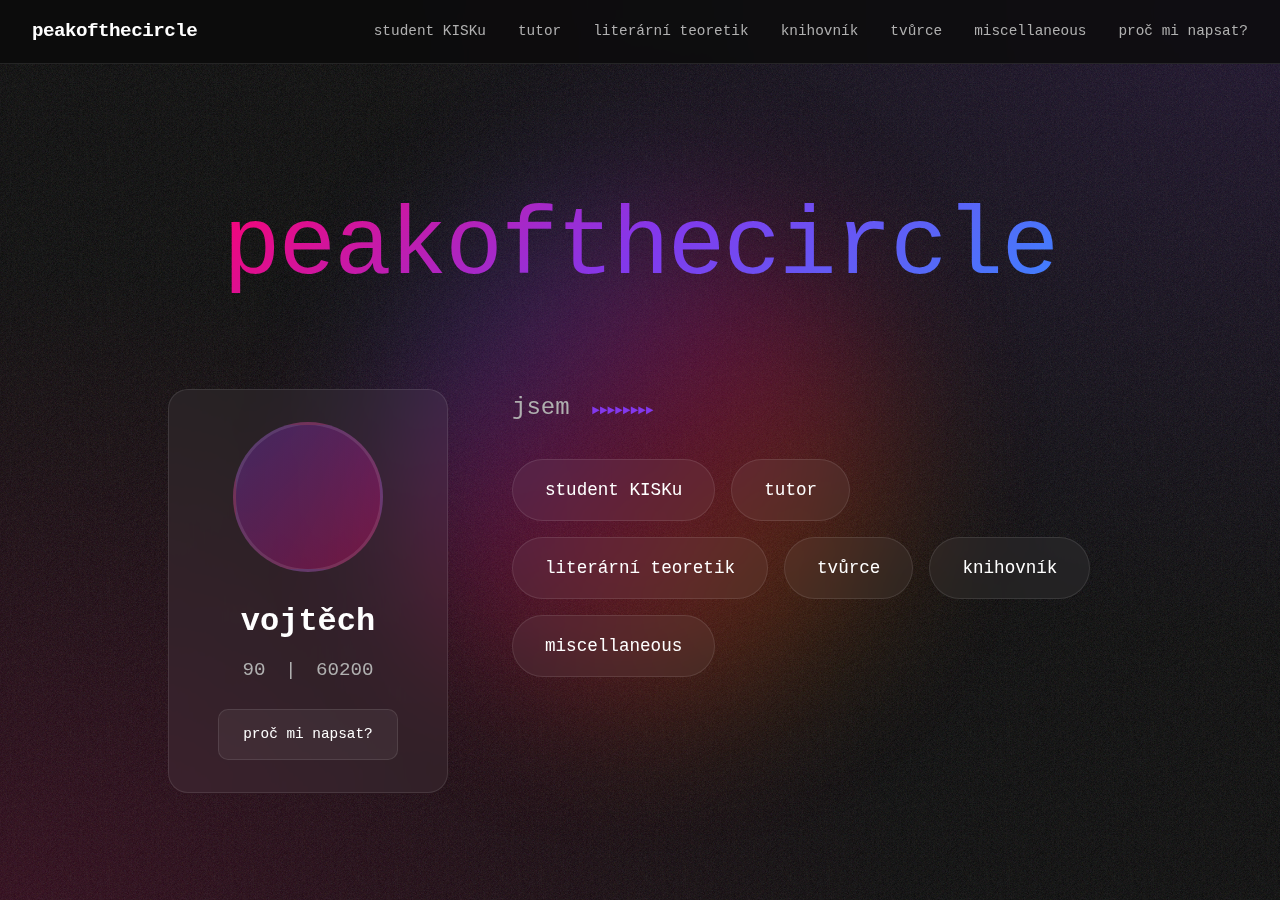
<file: index.html>
<!DOCTYPE html>
<html lang="cs">
<head>
    <meta charset="UTF-8">
    <meta name="viewport" content="width=device-width, initial-scale=1.0">
    <title>peakofthecircle | portfolio</title>
    <link rel="stylesheet" href="styles.css">
</head>
<body>
    <!-- Navigation -->
    <nav class="nav">
        <div class="nav-container">
            <a href="index.html" class="nav-logo">peakofthecircle</a>
            <div class="nav-menu">
                <a href="studium.html" class="nav-link">student KISKu</a>
                <a href="prace.html" class="nav-link">tutor</a>
                <a href="prace.html#teoretik" class="nav-link">literární teoretik</a>
                <a href="prace.html#knihovnik" class="nav-link">knihovník</a>
                <a href="tvurce.html" class="nav-link">tvůrce</a>
                <a href="miscellaneous.html" class="nav-link">miscellaneous</a>
                <a href="kontakt.html" class="nav-link">proč mi napsat?</a>
            </div>
        </div>
    </nav>

    <!-- Hero Section -->
    <section class="hero">
        <div class="hero-circle"></div>
        <h1 class="hero-title">peakofthecircle</h1>
        
        <div class="hero-content">
            <div class="profile-card">
                <div class="profile-image"></div>
                <div class="profile-info">
                    <h2 class="profile-name">vojtěch</h2>
                    <p class="profile-code">90 <span class="divider">|</span> 60200</p>
                </div>
                <a href="kontakt.html" class="profile-cta">proč mi napsat?</a>
            </div>

            <div class="roles-container">
                <p class="intro-text">jsem <span class="arrow">►►►►►►►►</span></p>
                <div class="roles-grid">
                    <a href="studium.html" class="role-tag">student KISKu</a>
                    <a href="prace.html" class="role-tag">tutor</a>
                    <a href="prace.html#teoretik" class="role-tag">literární teoretik</a>
                    <a href="tvurce.html" class="role-tag">tvůrce</a>
                    <a href="prace.html#knihovnik" class="role-tag">knihovník</a>
                    <a href="miscellaneous.html" class="role-tag">miscellaneous</a>
                </div>
            </div>
        </div>
    </section>

    <script src="script.js"></script>
</body>
</html>
</file>
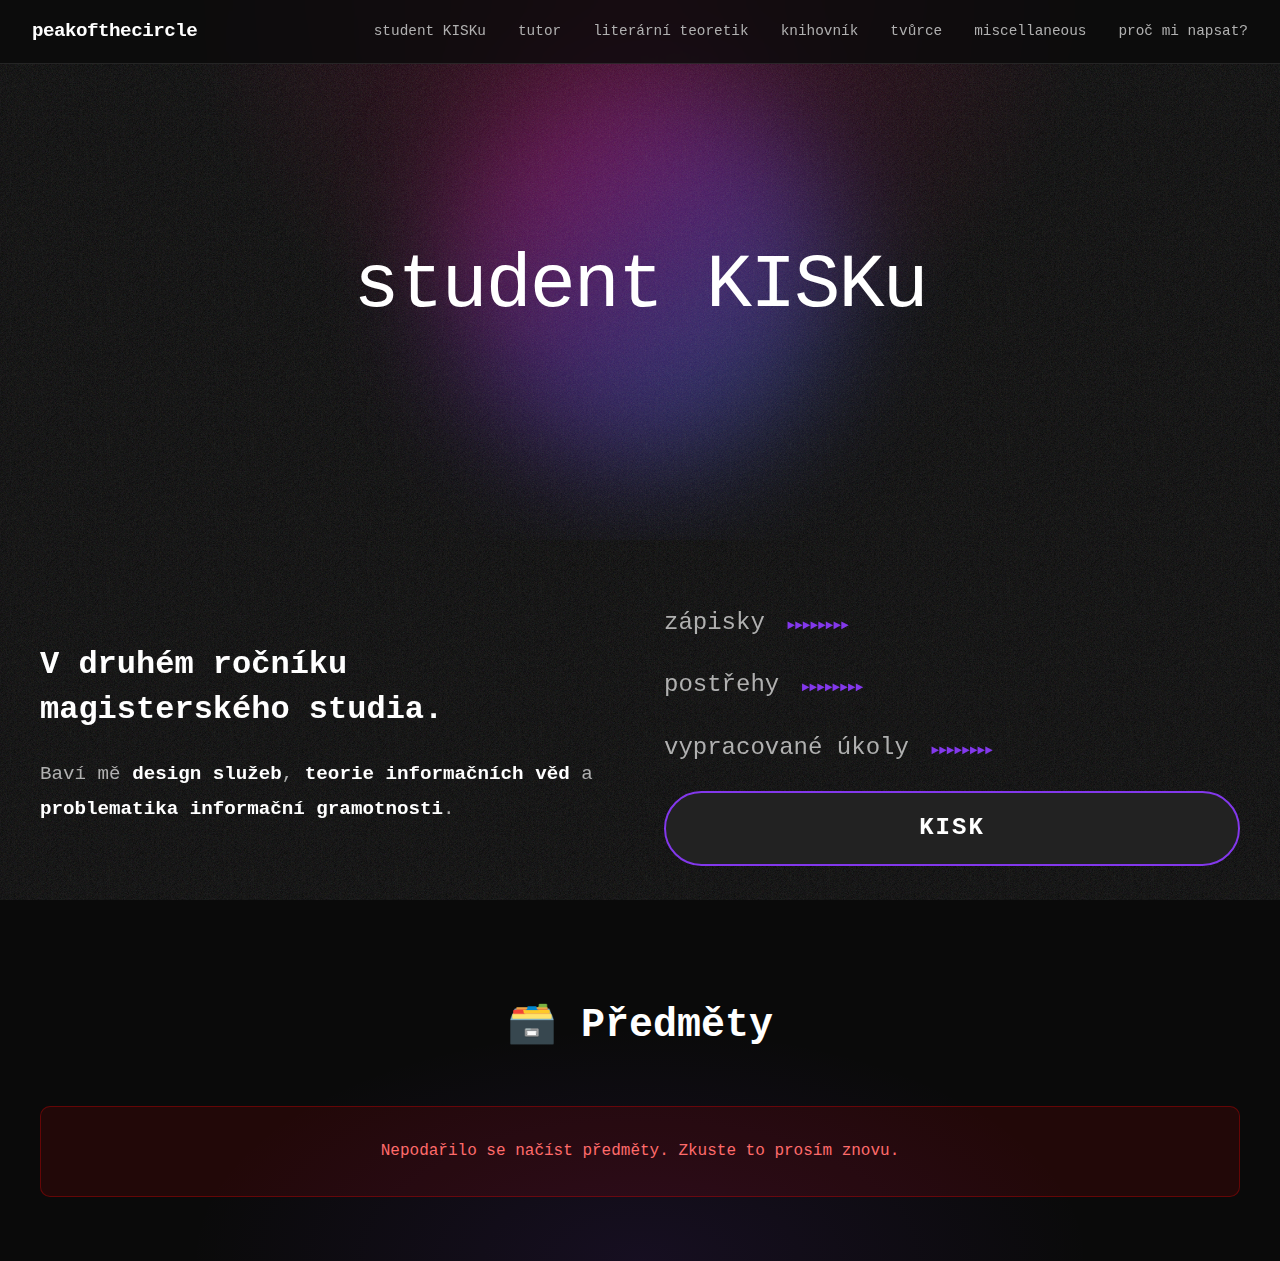
<file: studium.html>
<!DOCTYPE html>
<html lang="cs">
<head>
    <meta charset="UTF-8">
    <meta name="viewport" content="width=device-width, initial-scale=1.0">
    <title>Student KISKu | peakofthecircle</title>
    <link rel="stylesheet" href="styles.css">
    <link rel="stylesheet" href="studium.css">
</head>
<body>
    <!-- Navigation -->
    <nav class="nav">
        <div class="nav-container">
            <a href="index.html" class="nav-logo">peakofthecircle</a>
            <div class="nav-menu">
                <a href="studium.html" class="nav-link active">student KISKu</a>
                <a href="prace.html" class="nav-link">tutor</a>
                <a href="prace.html#teoretik" class="nav-link">literární teoretik</a>
                <a href="prace.html#knihovnik" class="nav-link">knihovník</a>
                <a href="tvurce.html" class="nav-link">tvůrce</a>
                <a href="miscellaneous.html" class="nav-link">miscellaneous</a>
                <a href="kontakt.html" class="nav-link">proč mi napsat?</a>
            </div>
        </div>
    </nav>

    <!-- Hero Section -->
    <section class="page-hero">
        <div class="gradient-shape shape-circle"></div>
        <h1 class="page-title">student KISKu</h1>
    </section>

    <!-- About Section -->
    <section class="about-section">
        <div class="container">
            <div class="about-grid">
                <div class="about-text">
                    <h2>V druhém ročníku magisterského studia.</h2>
                    <p>Baví mě <strong>design služeb</strong>, <strong>teorie informačních věd</strong> a <strong>problematika informační gramotnosti</strong>.</p>
                </div>
                <div class="about-tags">
                    <p class="intro-text">zápisky <span class="arrow">►►►►►►►►</span></p>
                    <p class="intro-text">postřehy <span class="arrow">►►►►►►►►</span></p>
                    <p class="intro-text">vypracované úkoly <span class="arrow">►►►►►►►►</span></p>
                    <a href="#predmety" class="cta-button">KISK</a>
                </div>
            </div>
        </div>
    </section>

    <!-- Předměty Section -->
    <section class="predmety-section" id="predmety">
        <div class="container">
            <h2 class="section-title">🗃️ Předměty</h2>
            
            <!-- Loading State -->
            <div id="loading" class="loading">
                <div class="spinner"></div>
                <p>Načítám předměty z Notionu...</p>
            </div>

            <!-- Error State -->
            <div id="error" class="error-message" style="display: none;">
                <p>Nepodařilo se načíst předměty. Zkuste to prosím znovu.</p>
            </div>

            <!-- Předměty Grid -->
            <div id="predmety-container" class="predmety-grid" style="display: none;"></div>
        </div>
    </section>

    <script src="script.js"></script>
    <script src="studium.js"></script>
</body>
</html>
</file>
<file: studium.css>
/* Studium Page Specific Styles */

.page-hero {
    position: relative;
    min-height: 60vh;
    display: flex;
    flex-direction: column;
    justify-content: center;
    align-items: center;
    padding: 8rem 2rem 4rem;
    background: radial-gradient(ellipse at top, rgba(255, 0, 110, 0.2), transparent 50%);
    overflow: hidden;
}

.gradient-shape {
    position: absolute;
    filter: blur(60px);
    opacity: 0.4;
    animation: float 8s ease-in-out infinite;
}

.shape-circle {
    width: 400px;
    height: 400px;
    border-radius: 50%;
    background: linear-gradient(135deg, 
        var(--gradient-pink) 0%,
        var(--gradient-purple) 50%,
        var(--gradient-blue) 100%
    );
    top: 50%;
    left: 50%;
    transform: translate(-50%, -50%);
}

@keyframes float {
    0%, 100% {
        transform: translate(-50%, -50%) scale(1) rotate(0deg);
    }
    50% {
        transform: translate(-50%, -45%) scale(1.1) rotate(180deg);
    }
}

.page-title {
    position: relative;
    z-index: 3;
    font-size: clamp(2.5rem, 6vw, 5rem);
    font-weight: 300;
    letter-spacing: -2px;
    text-align: center;
    margin-bottom: 2rem;
}

/* About Section */
.about-section {
    padding: 4rem 2rem;
    position: relative;
    z-index: 2;
}

.container {
    max-width: 1200px;
    margin: 0 auto;
}

.about-grid {
    display: grid;
    grid-template-columns: repeat(auto-fit, minmax(300px, 1fr));
    gap: 3rem;
    align-items: center;
}

.about-text h2 {
    font-size: 2rem;
    margin-bottom: 1.5rem;
    line-height: 1.4;
}

.about-text p {
    font-size: 1.2rem;
    line-height: 1.8;
    color: var(--text-secondary);
}

.about-text strong {
    color: var(--text-primary);
    font-weight: 600;
}

.about-tags {
    display: flex;
    flex-direction: column;
    gap: 1.5rem;
}

.cta-button {
    padding: 1rem 2rem;
    background: var(--card-bg);
    backdrop-filter: blur(10px);
    border: 2px solid var(--gradient-purple);
    border-radius: 50px;
    color: var(--text-primary);
    text-decoration: none;
    font-size: 1.5rem;
    font-weight: bold;
    text-align: center;
    transition: all 0.3s ease;
    letter-spacing: 2px;
}

.cta-button:hover {
    background: rgba(131, 56, 236, 0.2);
    transform: translateY(-3px);
    box-shadow: 0 10px 30px rgba(131, 56, 236, 0.4);
}

/* Předměty Section */
.predmety-section {
    padding: 4rem 2rem;
    background: radial-gradient(ellipse at bottom, rgba(131, 56, 236, 0.1), transparent 50%);
}

.section-title {
    font-size: 2.5rem;
    margin-bottom: 3rem;
    text-align: center;
}

/* Loading State */
.loading {
    display: flex;
    flex-direction: column;
    align-items: center;
    justify-content: center;
    padding: 4rem 2rem;
    gap: 1rem;
}

.spinner {
    width: 50px;
    height: 50px;
    border: 4px solid var(--card-border);
    border-top-color: var(--gradient-purple);
    border-radius: 50%;
    animation: spin 1s linear infinite;
}

@keyframes spin {
    to {
        transform: rotate(360deg);
    }
}

/* Error Message */
.error-message {
    padding: 2rem;
    background: rgba(255, 0, 0, 0.1);
    border: 1px solid rgba(255, 0, 0, 0.3);
    border-radius: 10px;
    text-align: center;
    color: #ff6b6b;
}

/* Předměty Grid */
.predmety-grid {
    display: grid;
    grid-template-columns: repeat(auto-fill, minmax(300px, 1fr));
    gap: 2rem;
}

/* Předmět Card */
.predmet-card {
    background: var(--card-bg);
    backdrop-filter: blur(10px);
    border: 1px solid var(--card-border);
    border-radius: 20px;
    padding: 2rem;
    transition: all 0.3s ease;
    position: relative;
    overflow: hidden;
}

.predmet-card::before {
    content: '';
    position: absolute;
    top: 0;
    left: 0;
    width: 100%;
    height: 4px;
    background: linear-gradient(90deg, var(--gradient-pink), var(--gradient-purple), var(--gradient-blue));
    transform: scaleX(0);
    transition: transform 0.3s ease;
}

.predmet-card:hover::before {
    transform: scaleX(1);
}

.predmet-card:hover {
    transform: translateY(-5px);
    border-color: var(--gradient-purple);
    box-shadow: 0 20px 60px rgba(131, 56, 236, 0.3);
}

.predmet-header {
    display: flex;
    justify-content: space-between;
    align-items: flex-start;
    margin-bottom: 1rem;
    gap: 1rem;
}

.predmet-title {
    font-size: 1.3rem;
    font-weight: 600;
    line-height: 1.3;
    flex: 1;
}

.predmet-status {
    padding: 0.4rem 1rem;
    border-radius: 20px;
    font-size: 0.8rem;
    white-space: nowrap;
    font-weight: 500;
}

.status-ukonceno {
    background: rgba(46, 213, 115, 0.2);
    color: #2ed573;
    border: 1px solid rgba(46, 213, 115, 0.3);
}

.status-probiha {
    background: rgba(58, 134, 255, 0.2);
    color: #3a86ff;
    border: 1px solid rgba(58, 134, 255, 0.3);
}

.status-not-started {
    background: rgba(176, 176, 176, 0.2);
    color: #b0b0b0;
    border: 1px solid rgba(176, 176, 176, 0.3);
}

.predmet-meta {
    display: flex;
    flex-direction: column;
    gap: 0.5rem;
    margin-bottom: 1rem;
}

.predmet-kod,
.predmet-rocnik {
    font-size: 0.9rem;
    color: var(--text-secondary);
}

.predmet-vyucujici {
    display: flex;
    flex-wrap: wrap;
    gap: 0.5rem;
    margin-top: 1rem;
}

.vyucujici-tag {
    padding: 0.3rem 0.8rem;
    background: rgba(255, 255, 255, 0.05);
    border: 1px solid var(--card-border);
    border-radius: 15px;
    font-size: 0.8rem;
    color: var(--text-secondary);
}

.predmet-links {
    display: flex;
    gap: 1rem;
    margin-top: 1.5rem;
    padding-top: 1.5rem;
    border-top: 1px solid var(--card-border);
}

.predmet-link {
    flex: 1;
    padding: 0.6rem 1rem;
    background: rgba(255, 255, 255, 0.05);
    border: 1px solid var(--card-border);
    border-radius: 10px;
    color: var(--text-primary);
    text-decoration: none;
    text-align: center;
    font-size: 0.9rem;
    transition: all 0.3s ease;
}

.predmet-link:hover {
    background: rgba(131, 56, 236, 0.2);
    border-color: var(--gradient-purple);
    transform: scale(1.05);
}

/* Group Headers */
.rocnik-group {
    margin-bottom: 3rem;
}

.rocnik-title {
    font-size: 1.8rem;
    margin-bottom: 1.5rem;
    padding-left: 1rem;
    border-left: 4px solid var(--gradient-purple);
}

/* Responsive Design */
@media (max-width: 768px) {
    .about-grid {
        grid-template-columns: 1fr;
    }

    .predmety-grid {
        grid-template-columns: 1fr;
    }

    .page-title {
        font-size: 2rem;
    }

    .shape-circle {
        width: 250px;
        height: 250px;
    }
}
</file>
<file: styles.css>
/* Reset and Base Styles */
* {
    margin: 0;
    padding: 0;
    box-sizing: border-box;
}

:root {
    /* Gradient Colors from your design */
    --gradient-pink: #FF006E;
    --gradient-purple: #8338EC;
    --gradient-blue: #3A86FF;
    --gradient-orange: #FB5607;
    --gradient-yellow: #FFBE0B;
    
    /* Neutral Colors */
    --bg-dark: #0a0a0a;
    --bg-darker: #050505;
    --text-primary: #ffffff;
    --text-secondary: #b0b0b0;
    --card-bg: rgba(255, 255, 255, 0.05);
    --card-border: rgba(255, 255, 255, 0.1);
}

body {
    font-family: 'Courier New', monospace;
    background: var(--bg-dark);
    color: var(--text-primary);
    line-height: 1.6;
    overflow-x: hidden;
}

/* Noise Texture Overlay */
body::before {
    content: '';
    position: fixed;
    top: 0;
    left: 0;
    width: 100%;
    height: 100%;
    opacity: 0.15;
    z-index: 1;
    pointer-events: none;
    background-image: url("data:image/svg+xml,%3Csvg viewBox='0 0 400 400' xmlns='http://www.w3.org/2000/svg'%3E%3Cfilter id='noiseFilter'%3E%3CfeTurbulence type='fractalNoise' baseFrequency='4' numOctaves='3' stitchTiles='stitch'/%3E%3C/filter%3E%3Crect width='100%25' height='100%25' filter='url(%23noiseFilter)'/%3E%3C/svg%3E");
}

/* Navigation */
.nav {
    position: fixed;
    top: 0;
    width: 100%;
    background: rgba(10, 10, 10, 0.8);
    backdrop-filter: blur(10px);
    z-index: 1000;
    padding: 1rem 0;
    border-bottom: 1px solid var(--card-border);
}

.nav-container {
    max-width: 1400px;
    margin: 0 auto;
    padding: 0 2rem;
    display: flex;
    justify-content: space-between;
    align-items: center;
}

.nav-logo {
    font-size: 1.2rem;
    font-weight: bold;
    color: var(--text-primary);
    text-decoration: none;
    letter-spacing: -0.5px;
}

.nav-menu {
    display: flex;
    gap: 2rem;
    flex-wrap: wrap;
}

.nav-link {
    color: var(--text-secondary);
    text-decoration: none;
    font-size: 0.9rem;
    transition: color 0.3s ease;
    position: relative;
}

.nav-link:hover {
    color: var(--text-primary);
}

.nav-link::after {
    content: '';
    position: absolute;
    bottom: -5px;
    left: 0;
    width: 0;
    height: 2px;
    background: linear-gradient(90deg, var(--gradient-pink), var(--gradient-purple));
    transition: width 0.3s ease;
}

.nav-link:hover::after {
    width: 100%;
}

/* Hero Section */
.hero {
    position: relative;
    min-height: 100vh;
    display: flex;
    flex-direction: column;
    justify-content: center;
    align-items: center;
    padding: 8rem 2rem 4rem;
    background: radial-gradient(ellipse at top right, rgba(131, 56, 236, 0.15), transparent 50%),
                radial-gradient(ellipse at bottom left, rgba(255, 0, 110, 0.15), transparent 50%);
}

/* Animated Circle */
.hero-circle {
    position: absolute;
    top: 50%;
    left: 50%;
    transform: translate(-50%, -50%);
    width: 500px;
    height: 500px;
    border-radius: 50%;
    background: linear-gradient(135deg, 
        var(--gradient-blue) 0%,
        var(--gradient-purple) 25%,
        var(--gradient-pink) 50%,
        var(--gradient-orange) 75%,
        var(--gradient-yellow) 100%
    );
    filter: blur(80px);
    opacity: 0.3;
    animation: pulse 8s ease-in-out infinite;
    z-index: 2;
}

@keyframes pulse {
    0%, 100% {
        transform: translate(-50%, -50%) scale(1);
        opacity: 0.3;
    }
    50% {
        transform: translate(-50%, -50%) scale(1.1);
        opacity: 0.4;
    }
}

/* Hero Title */
.hero-title {
    position: relative;
    z-index: 3;
    font-size: clamp(2.5rem, 8vw, 6rem);
    font-weight: 300;
    letter-spacing: -2px;
    margin-bottom: 4rem;
    text-align: center;
    background: linear-gradient(135deg, var(--gradient-pink), var(--gradient-purple), var(--gradient-blue));
    -webkit-background-clip: text;
    -webkit-text-fill-color: transparent;
    background-clip: text;
    animation: fadeInDown 1s ease-out;
}

@keyframes fadeInDown {
    from {
        opacity: 0;
        transform: translateY(-30px);
    }
    to {
        opacity: 1;
        transform: translateY(0);
    }
}

/* Hero Content */
.hero-content {
    position: relative;
    z-index: 3;
    display: flex;
    gap: 4rem;
    flex-wrap: wrap;
    justify-content: center;
    align-items: flex-start;
    max-width: 1200px;
    animation: fadeInUp 1s ease-out 0.3s backwards;
}

@keyframes fadeInUp {
    from {
        opacity: 0;
        transform: translateY(30px);
    }
    to {
        opacity: 1;
        transform: translateY(0);
    }
}

/* Profile Card */
.profile-card {
    background: var(--card-bg);
    backdrop-filter: blur(10px);
    border: 1px solid var(--card-border);
    border-radius: 20px;
    padding: 2rem;
    display: flex;
    flex-direction: column;
    align-items: center;
    gap: 1.5rem;
    min-width: 280px;
    transition: transform 0.3s ease, box-shadow 0.3s ease;
}

.profile-card:hover {
    transform: translateY(-5px);
    box-shadow: 0 20px 60px rgba(131, 56, 236, 0.3);
}

.profile-image {
    width: 150px;
    height: 150px;
    border-radius: 50%;
    background: linear-gradient(135deg, rgba(131, 56, 236, 0.3), rgba(255, 0, 110, 0.3));
    border: 3px solid var(--card-border);
}

.profile-info {
    text-align: center;
}

.profile-name {
    font-size: 2rem;
    font-weight: 700;
    margin-bottom: 0.5rem;
}

.profile-code {
    font-size: 1.2rem;
    color: var(--text-secondary);
}

.divider {
    margin: 0 0.5rem;
}

.profile-cta {
    padding: 0.8rem 1.5rem;
    background: rgba(255, 255, 255, 0.05);
    border: 1px solid var(--card-border);
    border-radius: 10px;
    color: var(--text-primary);
    text-decoration: none;
    font-size: 0.9rem;
    transition: all 0.3s ease;
}

.profile-cta:hover {
    background: rgba(131, 56, 236, 0.2);
    border-color: var(--gradient-purple);
    transform: scale(1.05);
}

/* Roles Container */
.roles-container {
    display: flex;
    flex-direction: column;
    gap: 2rem;
    max-width: 600px;
}

.intro-text {
    font-size: 1.5rem;
    color: var(--text-secondary);
}

.arrow {
    color: var(--gradient-purple);
    font-size: 0.8rem;
    margin-left: 0.5rem;
}

.roles-grid {
    display: flex;
    flex-wrap: wrap;
    gap: 1rem;
}

.role-tag {
    padding: 1rem 2rem;
    background: var(--card-bg);
    backdrop-filter: blur(10px);
    border: 1px solid var(--card-border);
    border-radius: 50px;
    color: var(--text-primary);
    text-decoration: none;
    font-size: 1.1rem;
    transition: all 0.3s ease;
    position: relative;
    overflow: hidden;
}

.role-tag::before {
    content: '';
    position: absolute;
    top: 0;
    left: -100%;
    width: 100%;
    height: 100%;
    background: linear-gradient(90deg, transparent, rgba(255, 255, 255, 0.1), transparent);
    transition: left 0.5s ease;
}

.role-tag:hover::before {
    left: 100%;
}

.role-tag:hover {
    transform: translateY(-3px);
    border-color: var(--gradient-purple);
    box-shadow: 0 10px 30px rgba(131, 56, 236, 0.3);
}

/* Responsive Design */
@media (max-width: 968px) {
    .nav-menu {
        gap: 1rem;
        font-size: 0.85rem;
    }
    
    .hero {
        padding: 6rem 1.5rem 3rem;
    }
    
    .hero-circle {
        width: 350px;
        height: 350px;
    }
    
    .hero-content {
        gap: 2rem;
    }
    
    .profile-card {
        min-width: auto;
        width: 100%;
        max-width: 400px;
    }
}

@media (max-width: 640px) {
    .nav-container {
        flex-direction: column;
        gap: 1rem;
    }
    
    .nav-menu {
        justify-content: center;
    }
    
    .hero-title {
        font-size: 2.5rem;
    }
    
    .hero-circle {
        width: 250px;
        height: 250px;
    }
    
    .roles-container {
        width: 100%;
    }
}
</file>
